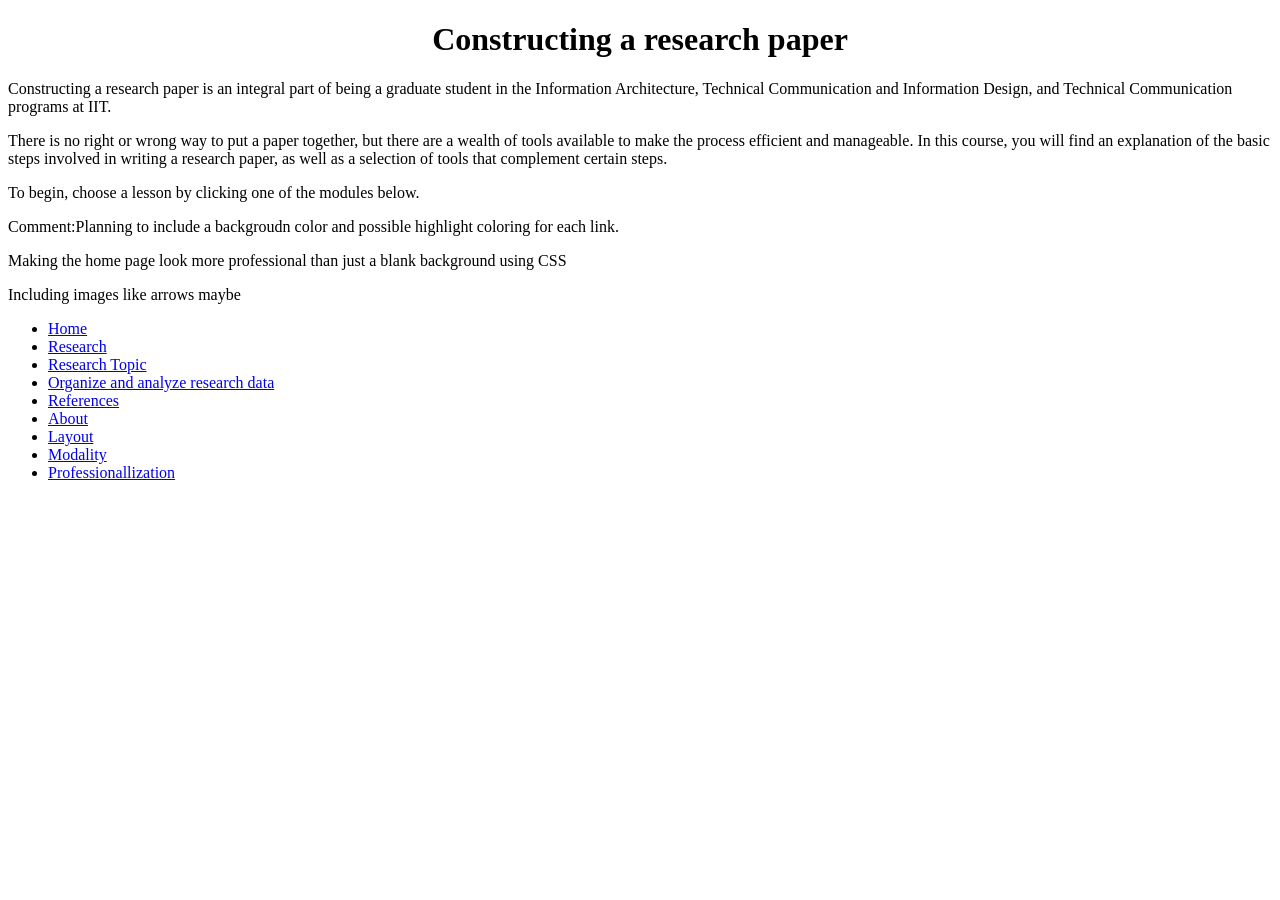
<file: index.html>
<!DOCTYPE html>


<html lang = "en">

<head>
    <title>Research Paper Toolbox</title>
</head>

<body>

<h1 style= "text-align:center;">Constructing a research paper</h1>
<p>Constructing a research paper is an integral part of being a graduate student in the Information Architecture, Technical Communication and Information Design, and Technical Communication programs at IIT.</p>
<p>There is no right or wrong way to put a paper together, but there are a wealth of tools available to make the process efficient and manageable. In this course, you will find an explanation of the basic steps involved in writing a research paper, as well as a selection of tools that complement certain steps.</p>
<p>To begin, choose a lesson by clicking one of the modules below.</p>
<p>Comment:Planning to include a backgroudn color and possible highlight coloring for each link.</p>
<p>Making the home page look more professional than just a blank background using CSS</p>
<p>Including images like arrows maybe</p>


<nav>
    <ul>
        <li><a href="index.html">Home</a></li>
        <li><a href="research.html">Research</a></li>
        <li><a href="topic.html">Research Topic</a></li>
        <li><a href="data.html">Organize and analyze research data</a></li>
        <li><a href = "references.html">References</a></li>
        <li><a href = "style.html">About</a></li>
        <li><a href= "layout.html">Layout</a></li>
        <li><a href = "modality.html">Modality</a></li>
        <li><a href = "professionalization.html">Professionallization</a></li>
    </ul>
</nav>

</body>
</html>
</file>
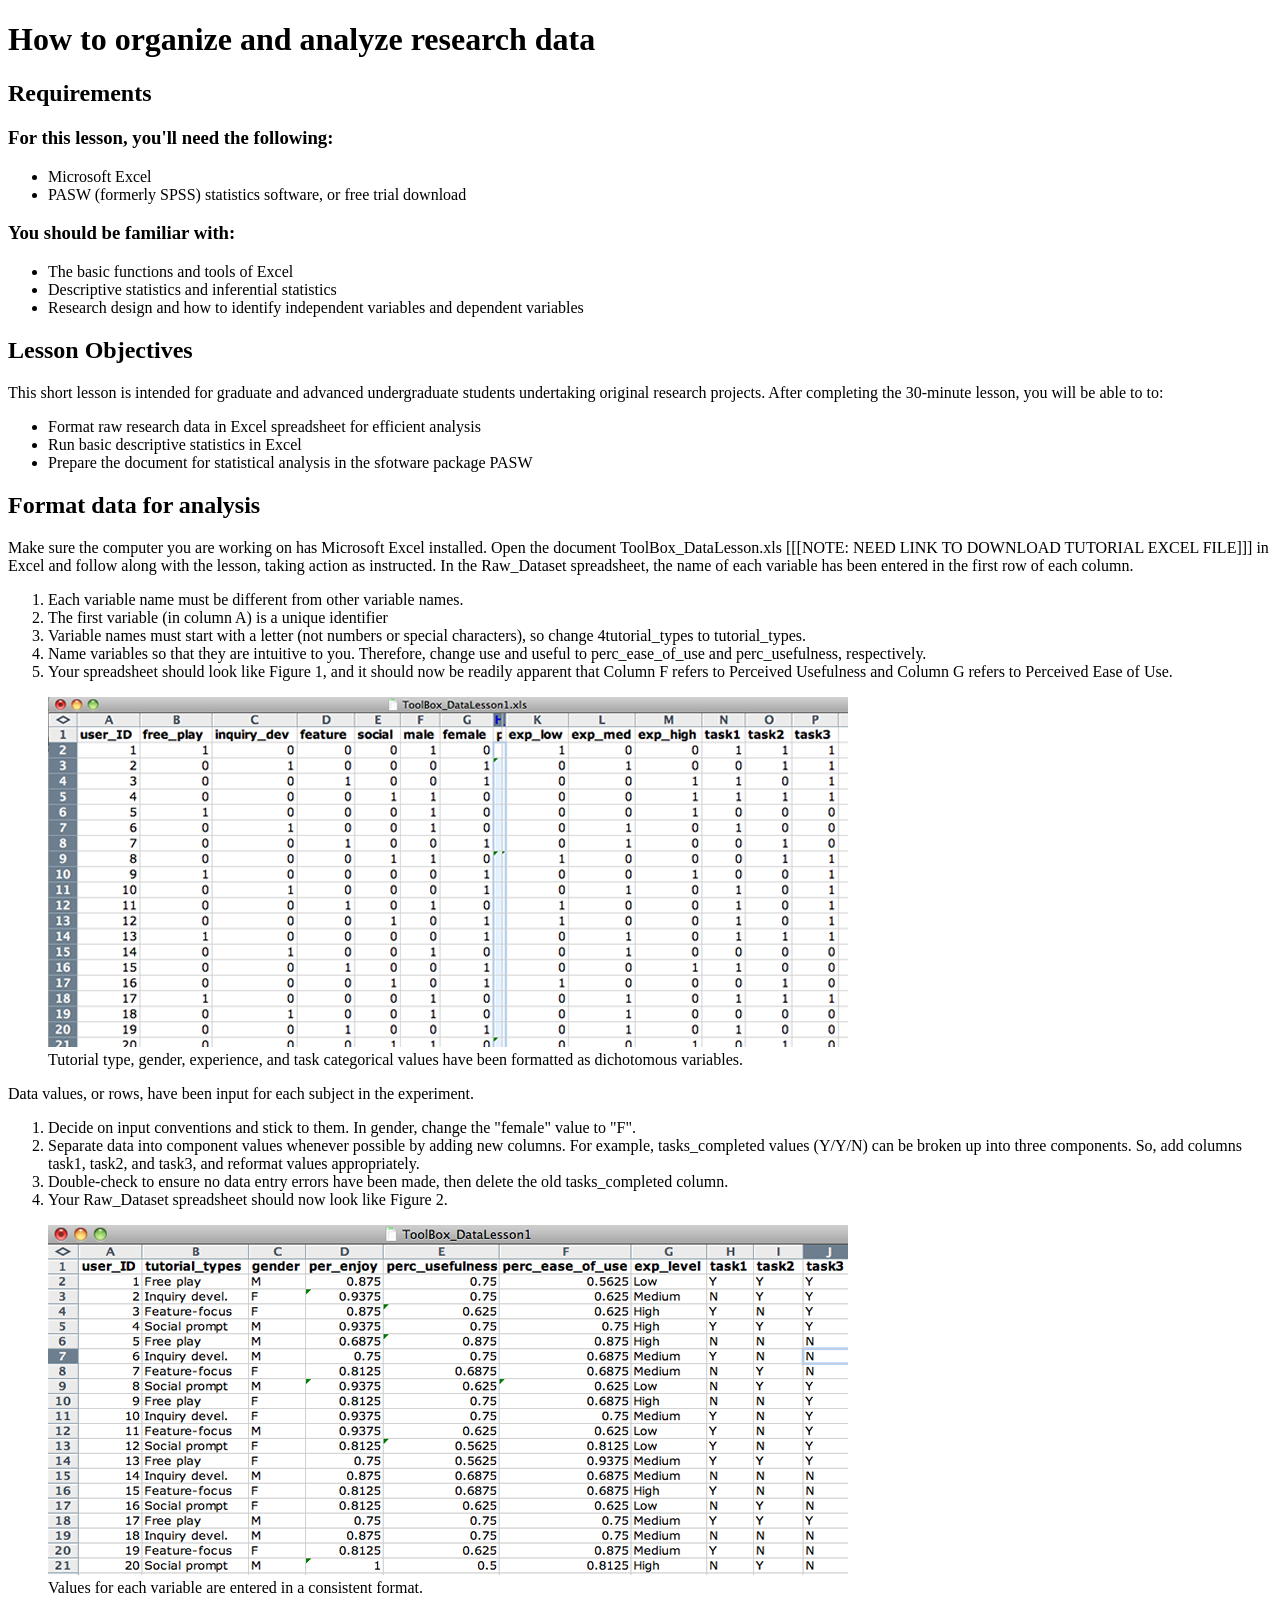
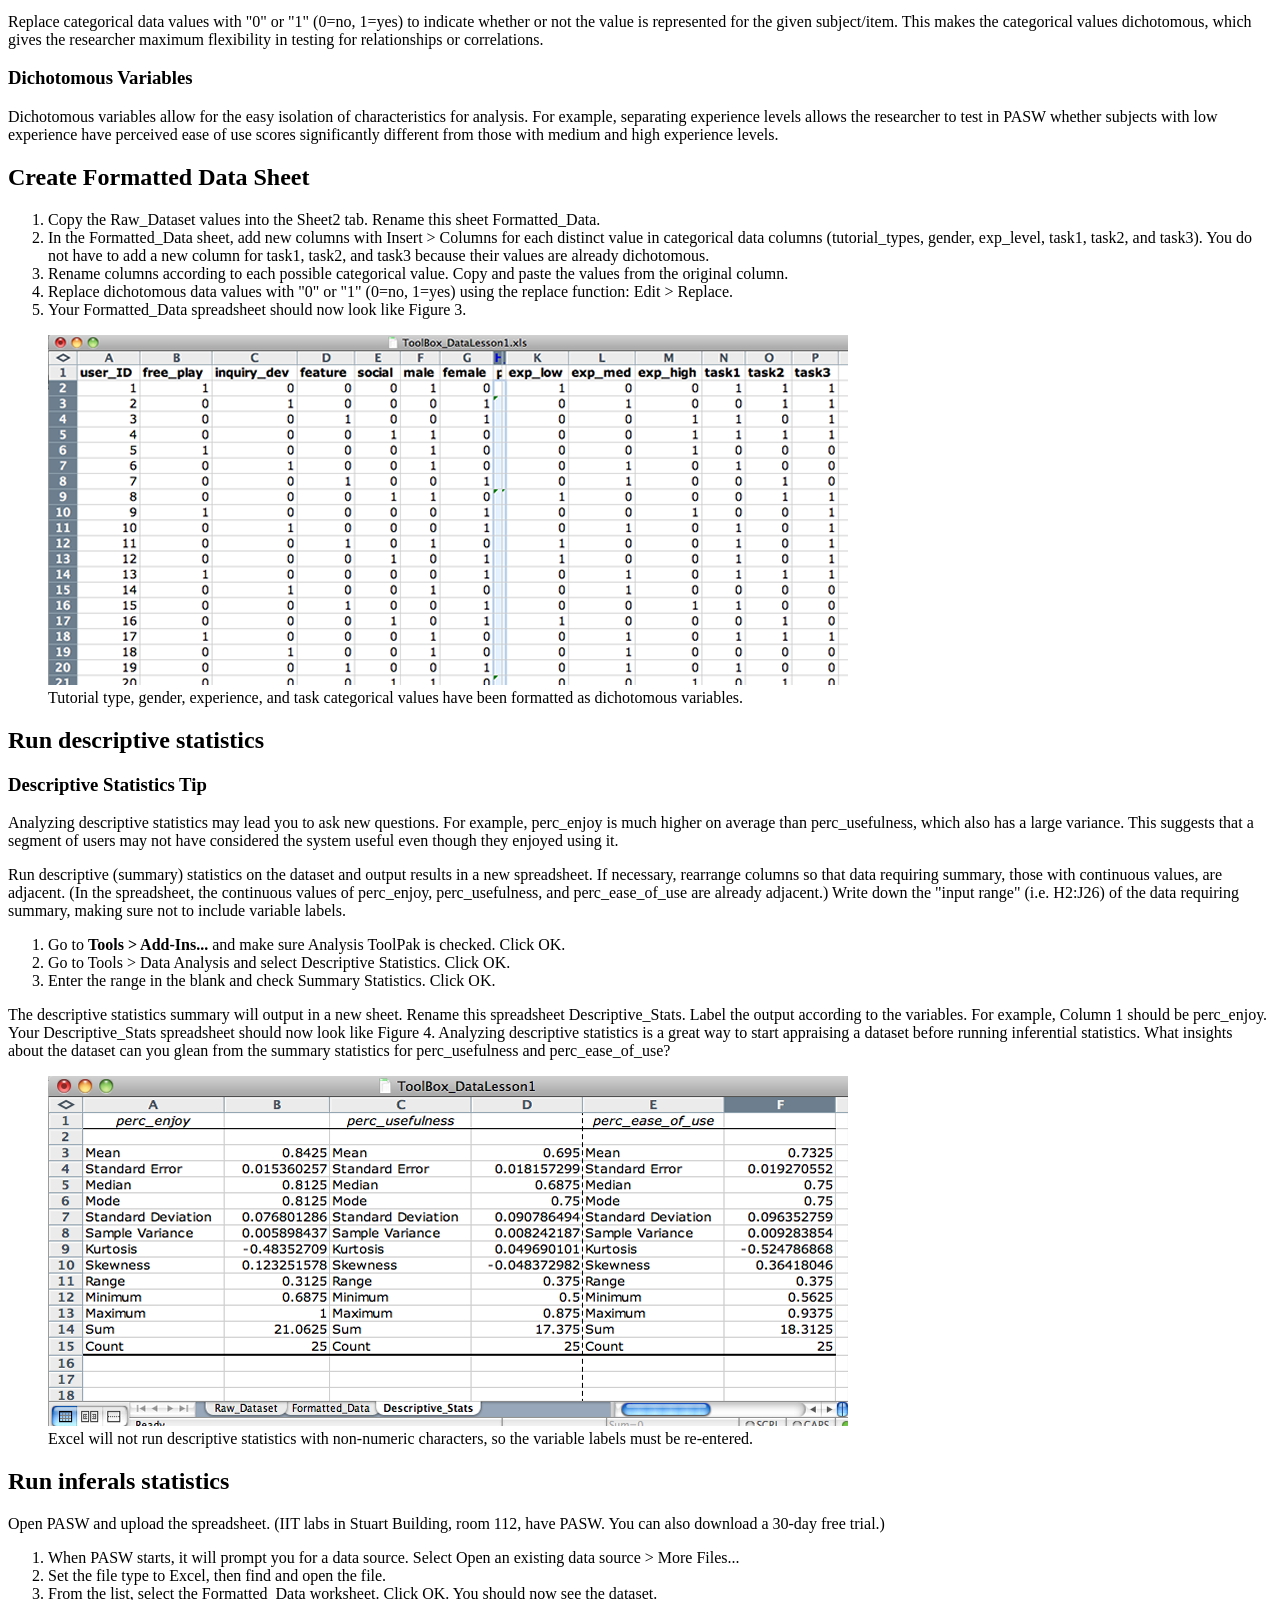
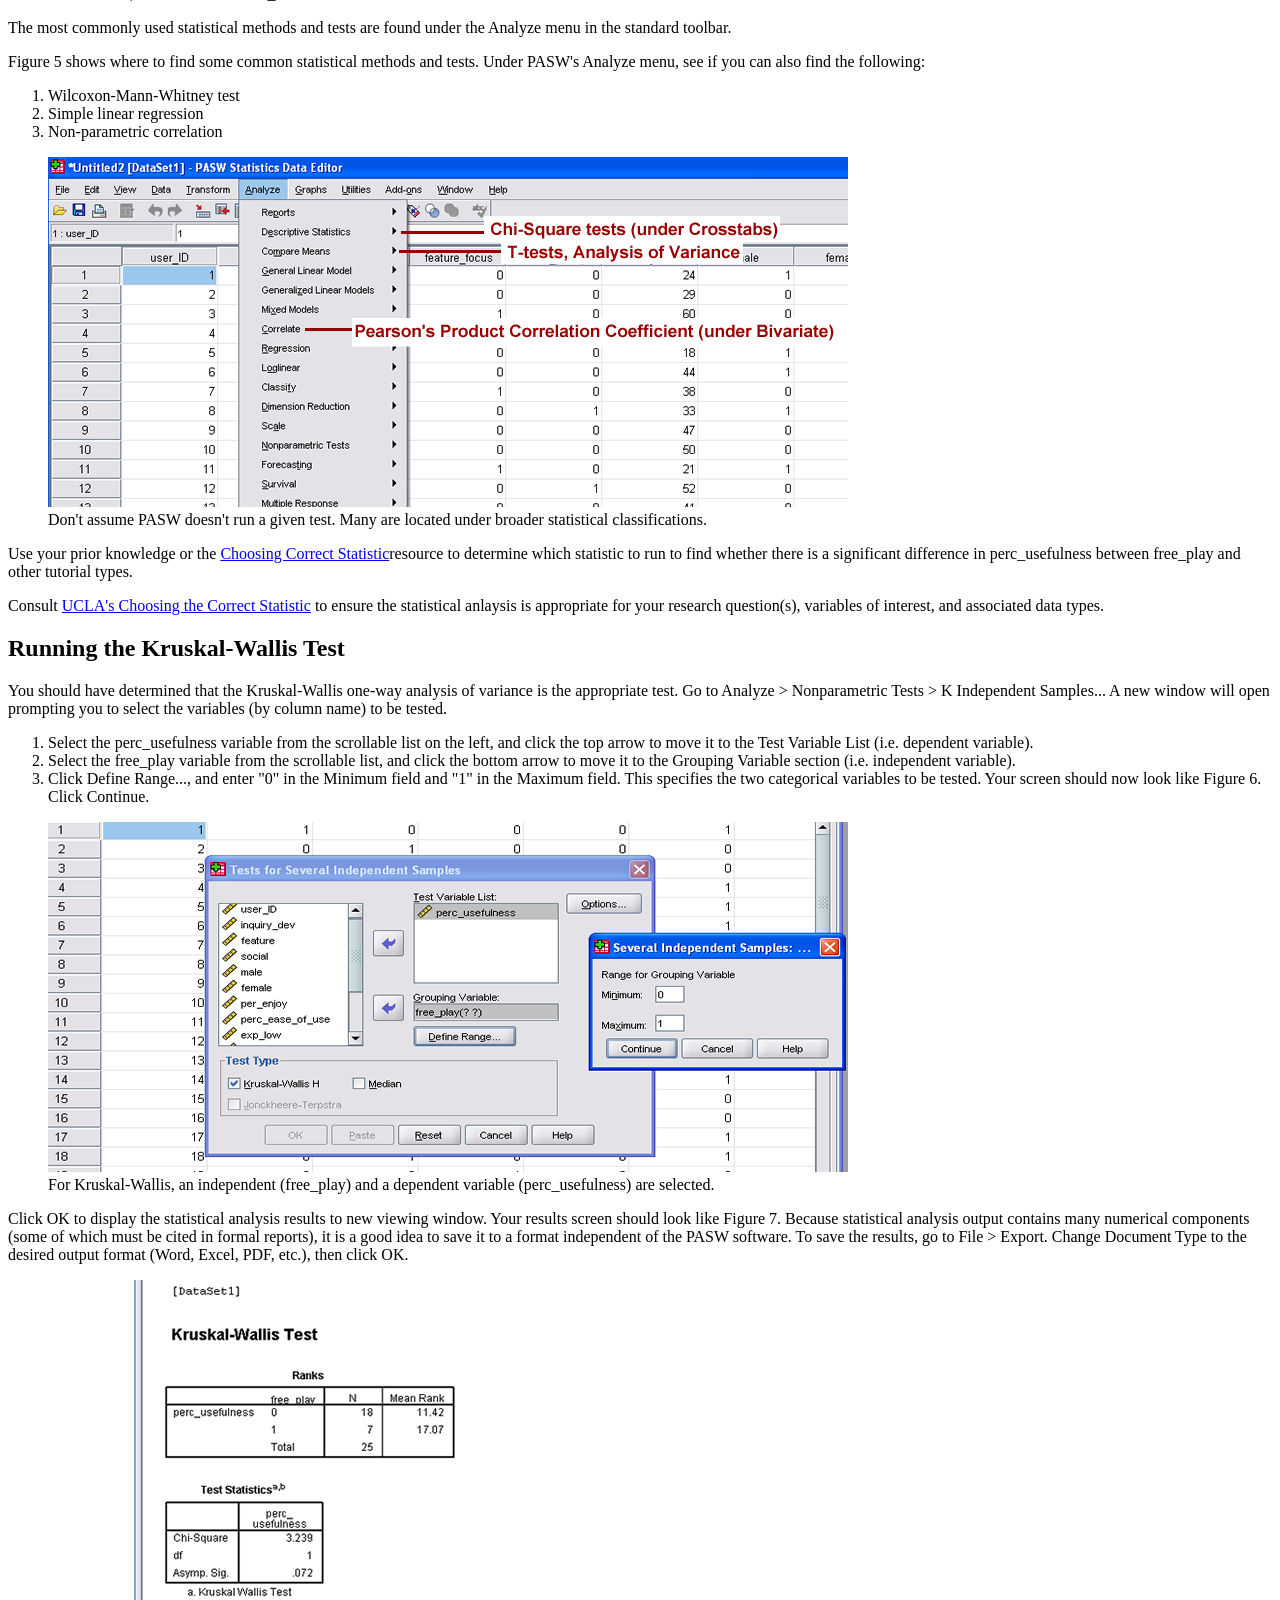
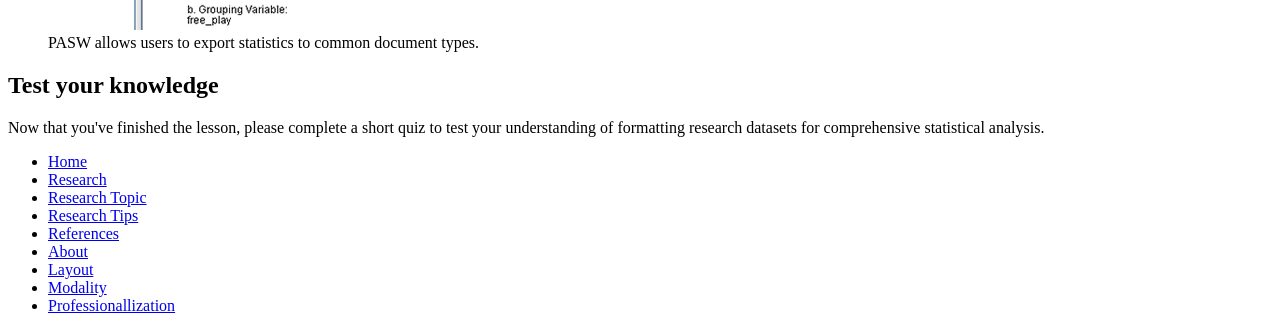
<file: data.html>
<!DOCTYPE html>


<html lang = "en">
<head>
    <title>How to organize and analyze research data</title>
</head>

<body>
    <h1>How to organize and analyze research data</h1>

    <section>
        <h2>Requirements</h2>
        
       <div class="sidebar">
        <h3>For this lesson, you'll need the following:</h3>

        <ul>
            <li>Microsoft Excel</li>
            <li>PASW (formerly SPSS) statistics software, or free trial download</li>
        </ul>

<h3>You should be familiar with:</h3>

        <ul>
            <li>The basic functions and tools of Excel</li>
            <li>Descriptive statistics and inferential statistics</li>
            <li>Research design and how to identify independent variables and dependent variables</li>
        </ul>
    
</div>
    </section>

    <section>
        <h2>Lesson Objectives</h2>
        
        <p>This short lesson is intended for graduate and advanced undergraduate students undertaking original research projects. After completing the 30-minute lesson, you will be able to to:</p>
    <ul>
        <li>Format raw research data in Excel spreadsheet for efficient analysis</li>
        <li>Run basic descriptive statistics in Excel</li>
        <li>Prepare the document for statistical analysis in the sfotware package PASW</li>
    </ul>
    
    </section>

    <section>
        <h2>Format data for analysis</h2>
        <p>Make sure the computer you are working on has Microsoft Excel installed. Open the document ToolBox_DataLesson.xls [[[NOTE: NEED LINK TO DOWNLOAD TUTORIAL EXCEL FILE]]] in Excel and follow along with the lesson, taking action as instructed.
In the Raw_Dataset spreadsheet, the name of each variable has been entered in the first row of each column.</p>
    <ol>
        <li>Each variable name must be different from other variable names.</li>
        <li>The first variable (in column A) is a unique identifier</li>
        <li>Variable names must start with a letter (not numbers or special characters), so change 4tutorial_types to tutorial_types.</li>
        <li>Name variables so that they are intuitive to you. Therefore, change use and useful to perc_ease_of_use and perc_usefulness, respectively.</li>
        <li>Your spreadsheet should look like Figure 1, and it should now be readily apparent that Column F refers to Perceived Usefulness and Column G refers to Perceived Ease of Use.</li>
    </ol>

    <figure>
        <img src="images/datalesson_fig3.png" alt="Data Image">

        <figcaption>
            Tutorial type, gender, experience, and task categorical values have been formatted as dichotomous variables.
        </figcaption>
    </figure>

    <p>Data values, or rows, have been input for each subject in the experiment.</p>

    <ol>
        <li>Decide on input conventions and stick to them. In gender, change the "female" value to "F".</li>
        <li>Separate data into component values whenever possible by adding new columns. For example, tasks_completed values (Y/Y/N) can be broken up into three components. So, add columns task1, task2, and task3, and reformat values appropriately.</li>
        <li>Double-check to ensure no data entry errors have been made, then delete the old tasks_completed column.</li>
        <li>Your Raw_Dataset spreadsheet should now look like Figure 2.</li>
    </ol>

    <figure>
        <img src="images/datalesson_fig2.png" alt="Data Image">

        <figcaption>
            Values for each variable are entered in a consistent format.
        </figcaption>
    </figure>

    <p>Replace categorical data values with "0" or "1" (0=no, 1=yes) to indicate whether or not the value is represented for the given subject/item. This makes the categorical values dichotomous, which gives the researcher maximum flexibility in testing for relationships or correlations.</p>
    </section>

    <section>
    <div class="sidebar">
    <h3>Dichotomous Variables</h3>

    <p>
    Dichotomous variables allow for the easy isolation of characteristics for analysis. For example, separating experience levels allows the researcher to test in PASW whether subjects with low experience have perceived ease of use scores significantly different from those with medium and high experience levels.
    </p>
</div>

    </section>

    <section>
        <h2>Create Formatted Data Sheet</h2>
        <ol>
            <li>Copy the Raw_Dataset values into the Sheet2 tab. Rename this sheet Formatted_Data.</li>
            <li>In the Formatted_Data sheet, add new columns with Insert > Columns for each distinct value in categorical data columns (tutorial_types, gender, exp_level, task1, task2, and task3). You do not have to add a new column for task1, task2, and task3 because their values are already dichotomous.</li>
            <li>Rename columns according to each possible categorical value. Copy and paste the values from the original column.</li>
            <li>Replace dichotomous data values with "0" or "1" (0=no, 1=yes) using the replace function: Edit > Replace.</li>
            <li>Your Formatted_Data spreadsheet should now look like Figure 3.</li>
        </ol>

    </section>

        <div>
    <figure>
        <img src="images/datalesson_fig3 (1).png" alt="Data Image">

        <figcaption>
            Tutorial type, gender, experience, and task categorical values have been formatted as dichotomous variables.
        </figcaption>
    </figure>
    </div>

    <section>
        <h2>Run descriptive statistics</h2>

         <div class="sidebar">
    <h3>Descriptive Statistics Tip</h3>
    <p>
Analyzing descriptive statistics may lead you to ask new questions. For example, perc_enjoy is much higher on average than perc_usefulness, which also has a large variance. This suggests that a segment of users may not have considered the system useful even though they enjoyed using it.
    </p>
</div>

    <p>Run descriptive (summary) statistics on the dataset and output results in a new spreadsheet. If necessary, rearrange columns so that data requiring summary, those with continuous values, are adjacent. (In the spreadsheet, the continuous values of perc_enjoy, perc_usefulness, and perc_ease_of_use are already adjacent.)
Write down the "input range" (i.e. H2:J26) of the data requiring summary, making sure not to include variable labels.</p>

        <ol>
            <li>Go to <strong>Tools &gt; Add-Ins...</strong> and make sure Analysis ToolPak is checked. Click OK.</li>
            <li>Go to Tools > Data Analysis and select Descriptive Statistics. Click OK.</li>
            <li>Enter the range in the blank and check Summary Statistics. Click OK.</li>
        </ol>

    <p>The descriptive statistics summary will output in a new sheet. Rename this spreadsheet Descriptive_Stats. Label the output according to the variables. For example, Column 1 should be perc_enjoy. Your Descriptive_Stats spreadsheet should now look like Figure 4.
Analyzing descriptive statistics is a great way to start appraising a dataset before running inferential statistics. What insights about the dataset can you glean from the summary statistics for perc_usefulness and perc_ease_of_use?</p>

    <figure>
        <img src="images/datalesson_fig4.png" alt="Data Image">

        <figcaption>
             Excel will not run descriptive statistics with non-numeric characters, so the variable labels must be re-entered.
        </figcaption>
    </figure>
    </section>

    <section>
        <h2>Run inferals statistics</h2>
        <p>Open PASW and upload the spreadsheet. (IIT labs in Stuart Building, room 112, have PASW. You can also download a 30-day free trial.)</p>
        
         <ol>
            <li>When PASW starts, it will prompt you for a data source. Select Open an existing data source > More Files...</li>
            <li>Set the file type to Excel, then find and open the file.</li>
            <li>From the list, select the Formatted_Data worksheet. Click OK. You should now see the dataset.</li>
        </ol>

        <p>The most commonly used statistical methods and tests are found under the Analyze menu in the standard toolbar.</p>
    
        <p>Figure 5 shows where to find some common statistical methods and tests. Under PASW's Analyze menu, see if you can also find the following:</p>
        
         <ol>
            <li>Wilcoxon-Mann-Whitney test</li>
            <li>Simple linear regression</li>
            <li>Non-parametric correlation</li>
        </ol>

        <figure>
        <img src="images/datalesson_fig5.png" alt="Data Image">

        <figcaption>
             Don't assume PASW doesn't run a given test. Many are located under broader statistical classifications.
        </figcaption>
        </figure>

        <p>
            Use your prior knowledge or the <a href="http://www.ats.ucla.edu" target="_blank"> Choosing Correct Statistic</a>resource to determine which statistic to run to find whether there is a significant difference in perc_usefulness between free_play and other tutorial types.</p>
        <div class="sidebar">
    <p> Consult <a href="http://www.ats.ucla.edu" target="_blank">UCLA's Choosing the Correct Statistic</a> to ensure the statistical anlaysis is appropriate for your research question(s), variables of interest, and associated data types.</p>
</div>

    </section>

    <section>
        <h2>Running the Kruskal-Wallis Test</h2>
        
        <p>You should have determined that the Kruskal-Wallis one-way analysis of variance is the appropriate test. Go to Analyze > Nonparametric Tests > K Independent Samples... A new window will open prompting you to select the variables (by column name) to be tested.</p>

        <ol>
            <li>Select the perc_usefulness variable from the scrollable list on the left, and click the top arrow to move it to the Test Variable List (i.e. dependent variable).</li>
            <li>Select the free_play variable from the scrollable list, and click the bottom arrow to move it to the Grouping Variable section (i.e. independent variable).</li>
            <li>Click Define Range..., and enter "0" in the Minimum field and "1" in the Maximum field. This specifies the two categorical variables to be tested. Your screen should now look like Figure 6. Click Continue.</li>
        </ol>

        <figure>
        <img src="images/datalesson_fig6.png" alt="Data Image">

        <figcaption>
             For Kruskal-Wallis, an independent (free_play) and a dependent variable (perc_usefulness) are selected.
        </figcaption>
        </figure>

        <p>Click OK to display the statistical analysis results to new viewing window. Your results screen should look like Figure 7. Because statistical analysis output contains many numerical components (some of which must be cited in formal reports), it is a good idea to save it to a format independent of the PASW software. To save the results, go to File > Export. Change Document Type to the desired output format (Word, Excel, PDF, etc.), then click OK.</p>

        <figure>
        <img src="images/datalesson_fig7.png" alt="Data Image">

        <figcaption>
             PASW allows users to export statistics to common document types.
        </figcaption>
        </figure>
    </section>

    <section>
        <h2>Test your knowledge</h2>
        <p>Now that you've finished the lesson, please complete a short quiz to test your understanding of formatting research datasets for comprehensive statistical analysis.</p>
    </section>

<nav>
    <ul>
        <li><a href="index.html">Home</a></li>
        <li><a href="research.html">Research</a></li>
        <li><a href="topic.html">Research Topic</a></li>
        <li><a href="data.html">Research Tips</a></li>
        <li><a href = "references.html">References</a></li>
        <li><a href = "style.html">About</a></li>
        <li><a href= "layout.html">Layout</a></li>
        <li><a href = "modality.html">Modality</a></li>
        <li><a href = "professionalization.html">Professionallization</a></li>
    </ul>
</nav>
  
</body>
</html>
</file>
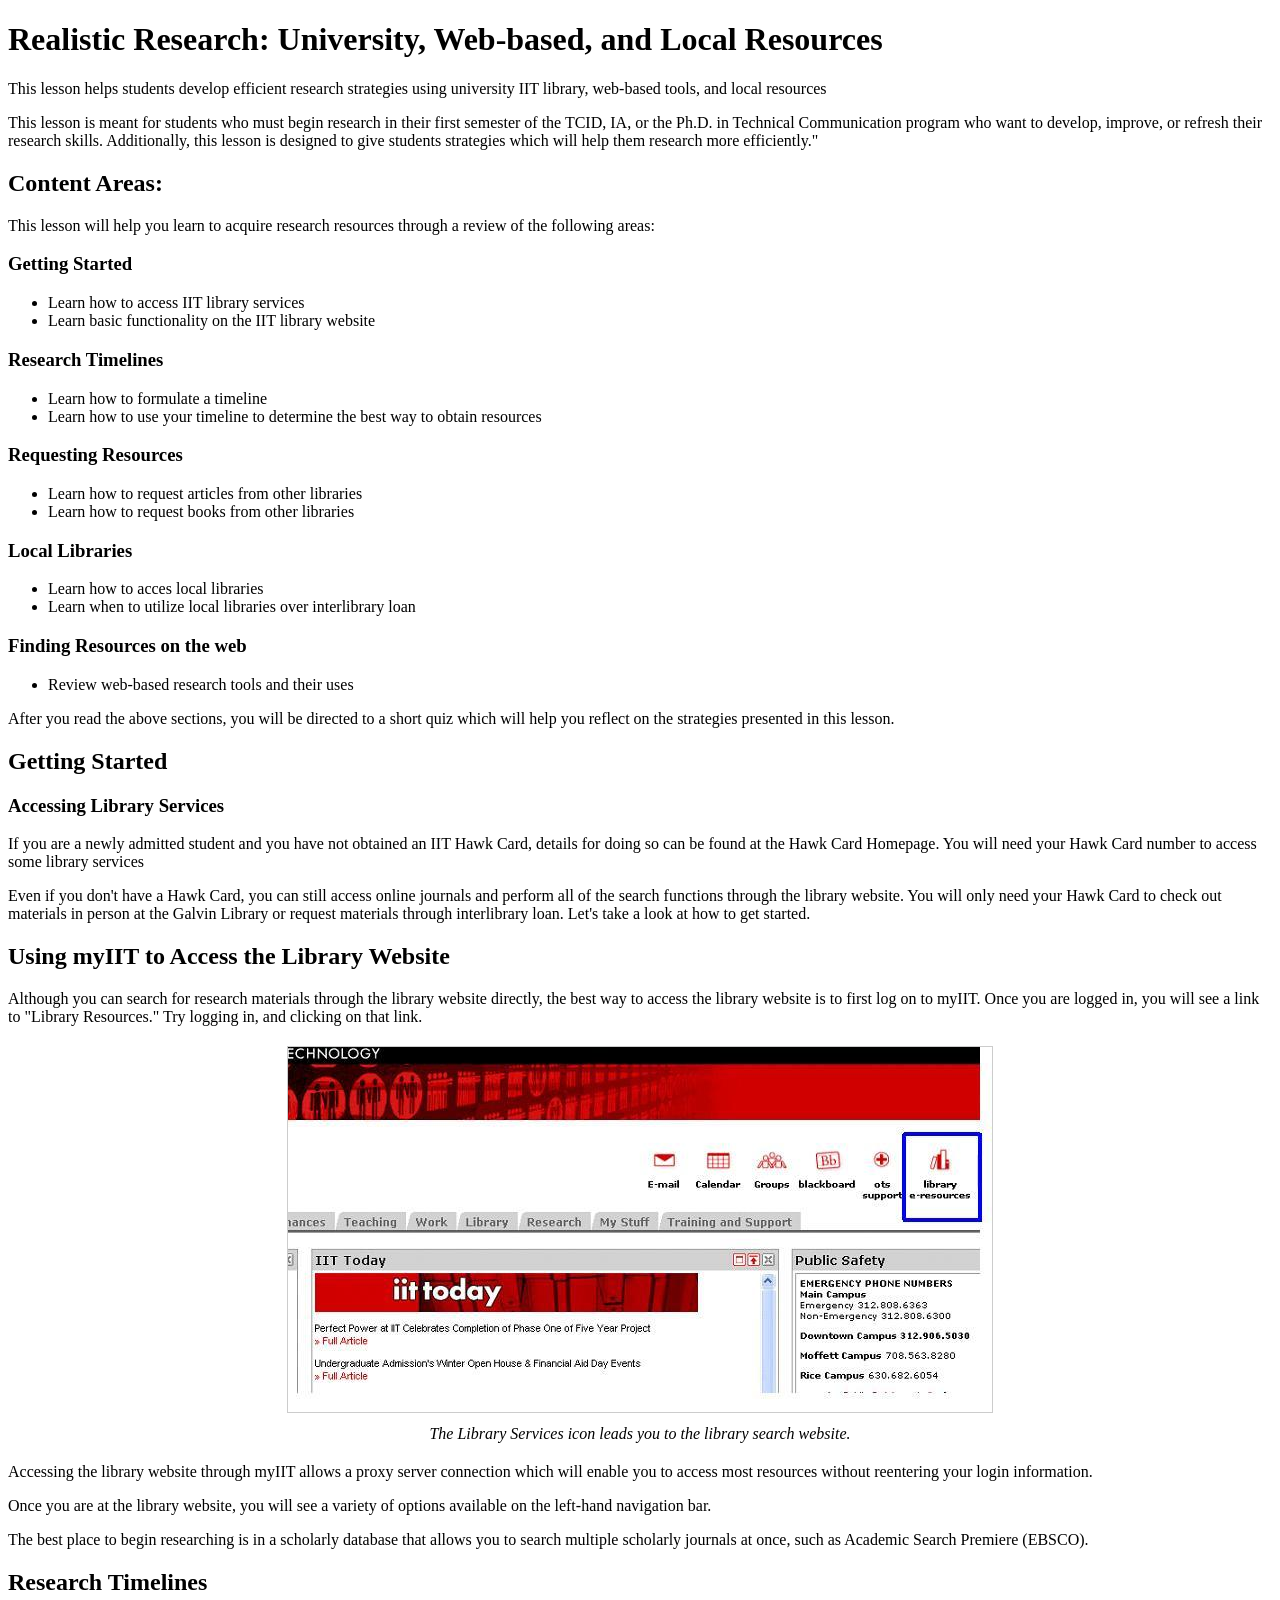
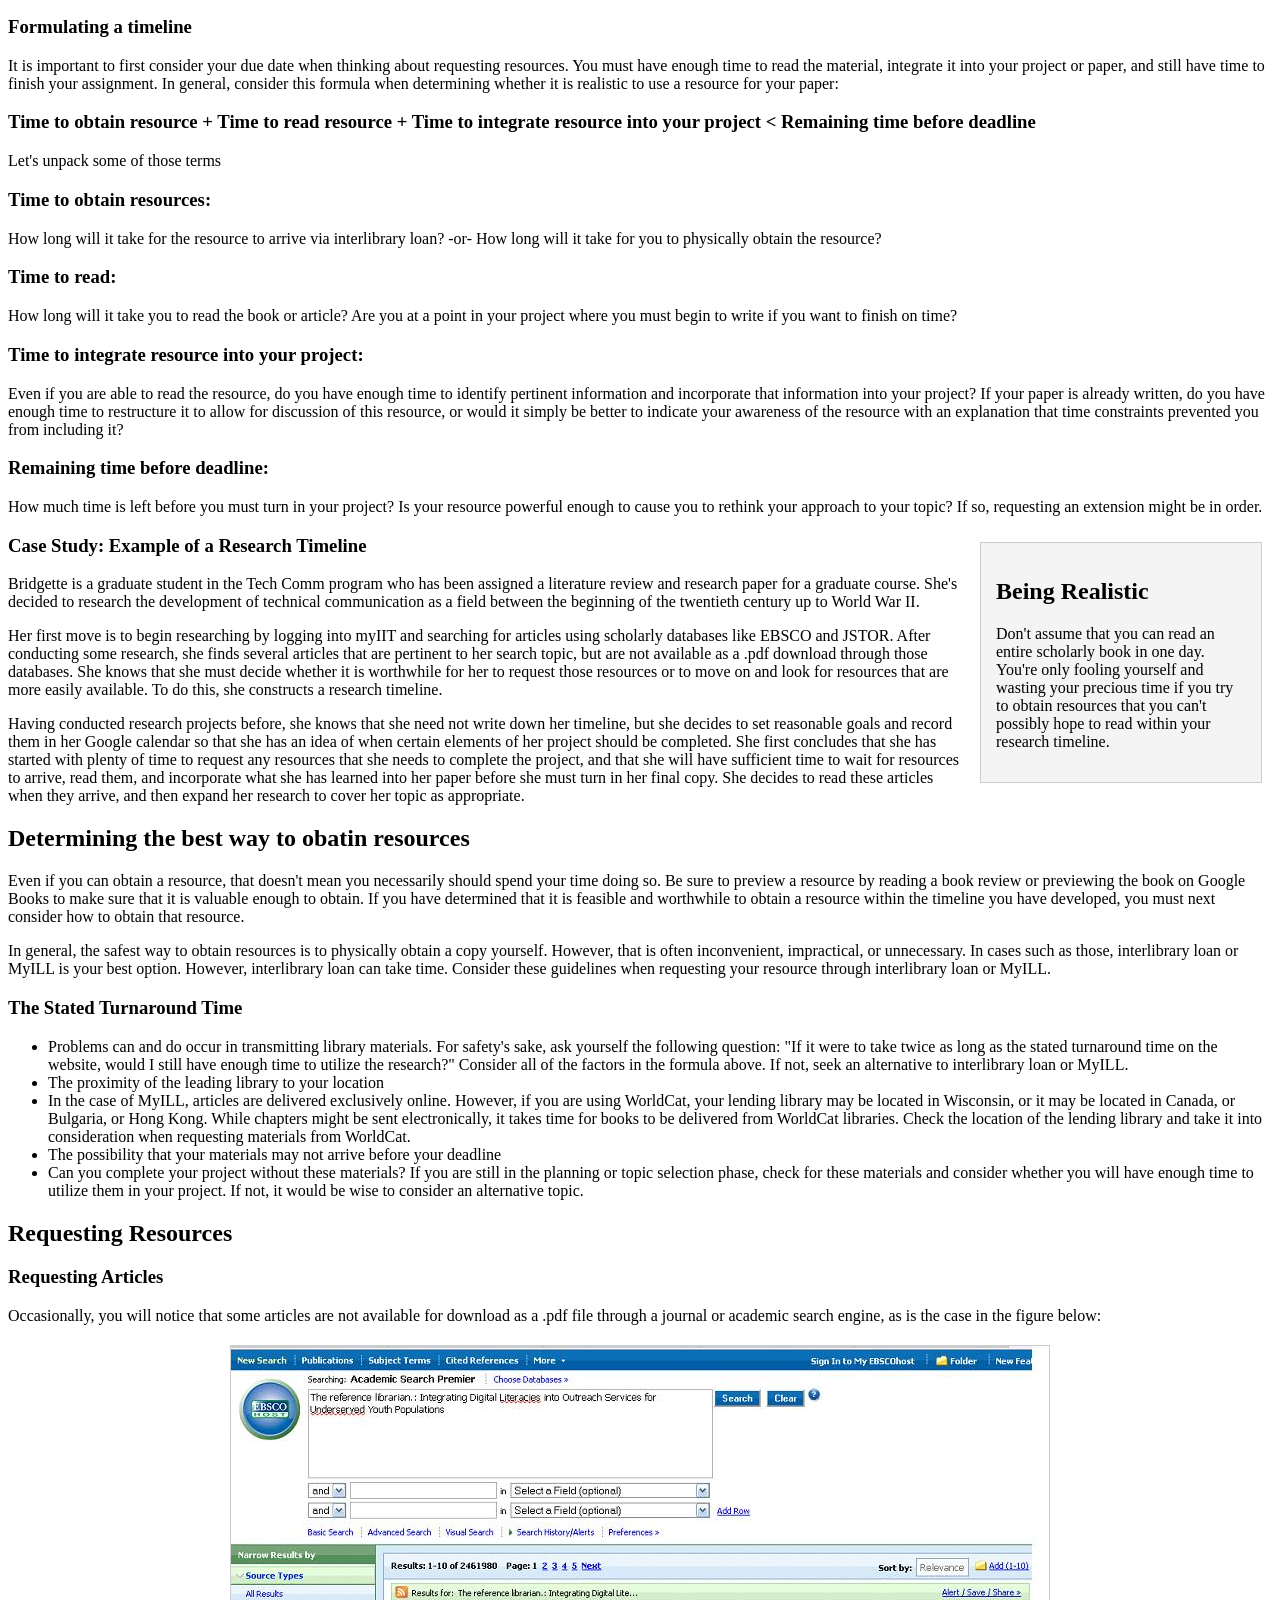
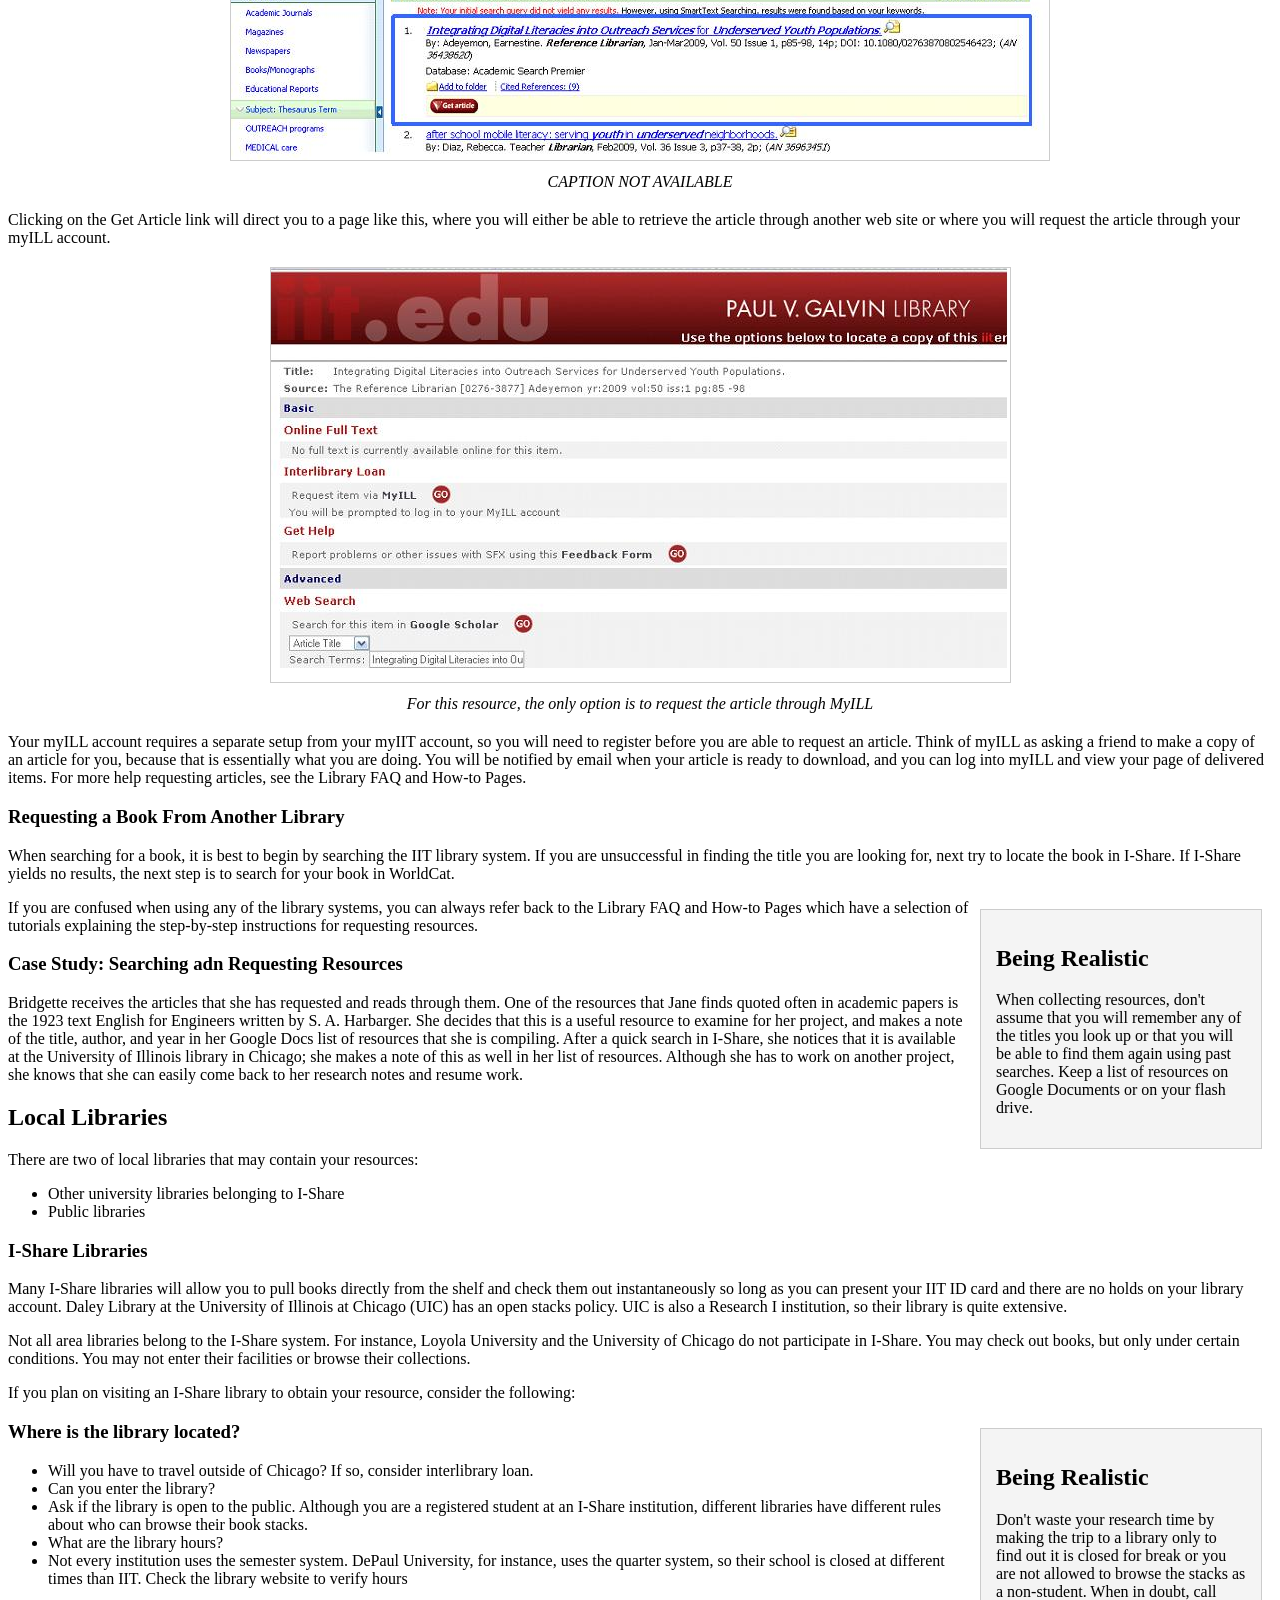
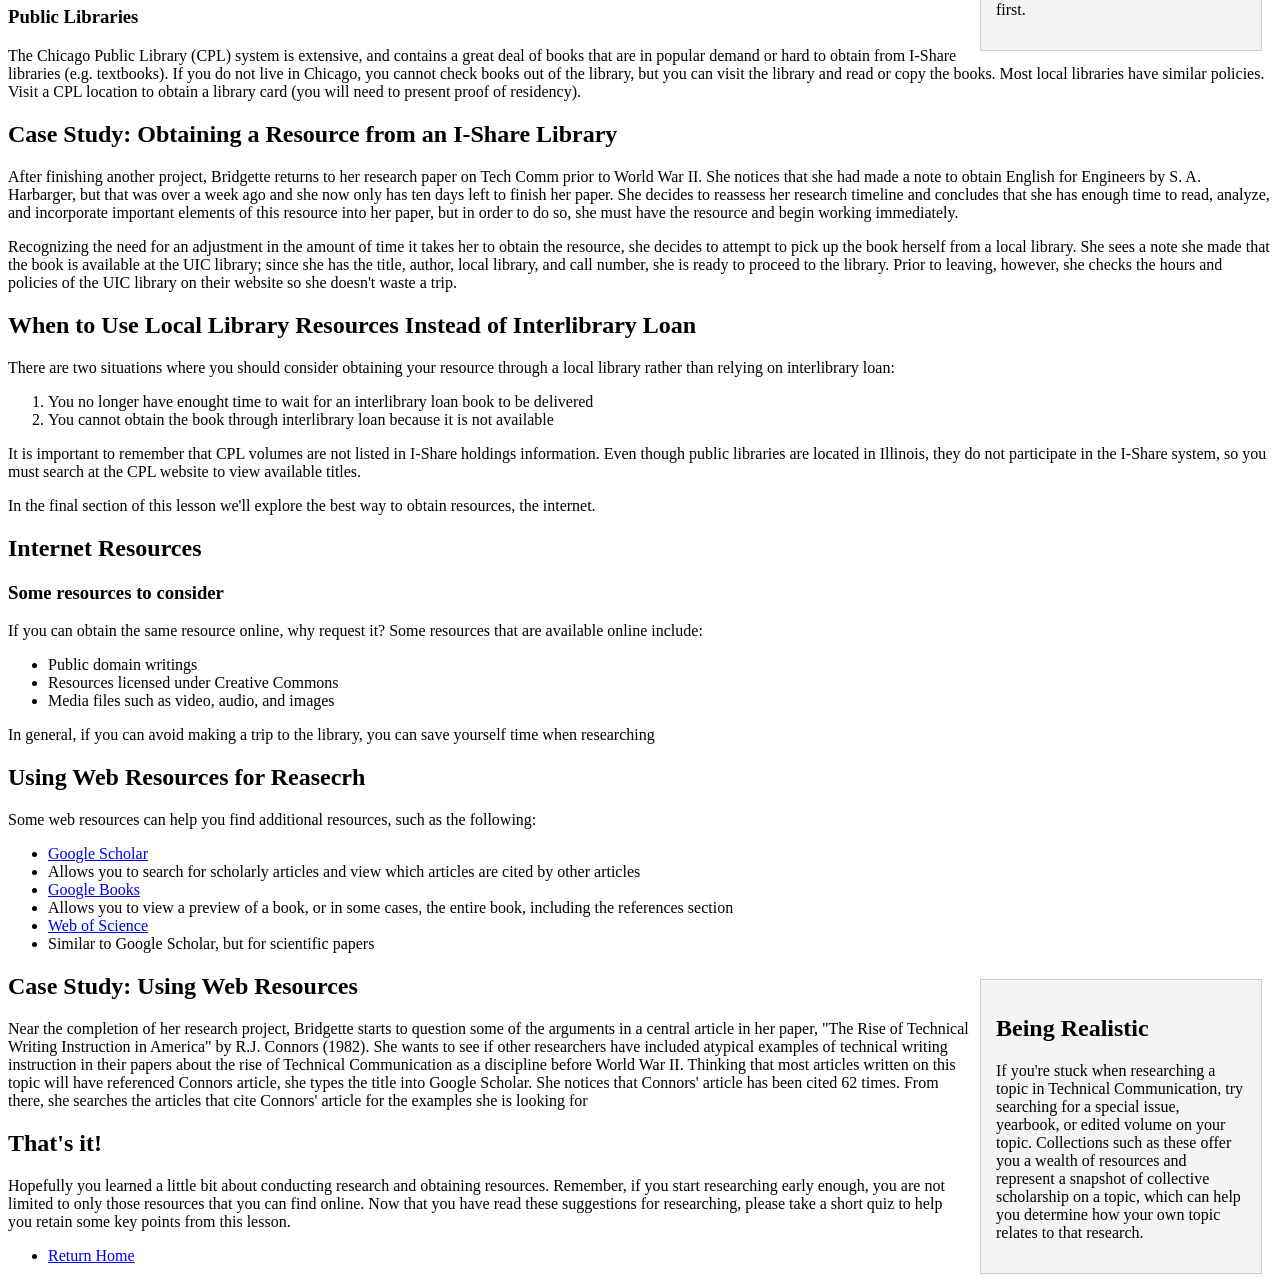
<file: research.html>
<!DOCTYPE html>
<html lang = "en">
<head>
    <title>Realistic Research: University, Web-based, and Local Resources</title>
    <link rel="stylesheet" href="screen.css">
</head>

    
<body>
<h1>Realistic Research: University, Web-based, and Local Resources</h1>
<p>This lesson helps students develop efficient research strategies using university IIT library, web-based tools, and local resources</p>
<p>This lesson is meant for students who must begin research in their first semester of the TCID, IA, or the Ph.D. in Technical Communication program who want to develop, improve, or refresh their research skills. Additionally, this lesson is designed to give students strategies which will help them research more efficiently."</p>

<main>
    <section>
        <h2>Content Areas:</h2>

        <p>This lesson will help you learn to acquire research resources through a review of the following areas:</p>

        <h3>Getting Started</h3>

        <ul>
            <li>Learn how to access IIT library services</li>
            <li>Learn basic functionality on the IIT library website</li>
            
        </ul>

        <h3>Research Timelines</h3>

        <ul>
            <li>Learn how to formulate a timeline</li>
            <li>Learn how to use your timeline to determine the best way to obtain resources</li>
        </ul>


        <h3>Requesting Resources</h3>

        <ul>
            <li>Learn how to request articles from other libraries</li>
            <li>Learn how to request books from other libraries</li>
            
        </ul>

        <h3>Local Libraries</h3>

        <ul>
            <li>Learn how to acces local libraries</li>
            <li>Learn when to utilize local libraries over interlibrary loan</li>
            
        </ul>

        <h3>Finding Resources on the web</h3>

        <ul>
            <li>Review web-based research tools and their uses</li>
        </ul>

        <p>After you read the above sections, you will be directed to a short quiz which will help you reflect on the strategies presented in this lesson.</p>

    </section>

    <section>
        <h2>Getting Started</h2>

        <h3>Accessing Library Services</h3>
        <p>If you are a newly admitted student and you have not obtained an IIT Hawk Card, details for doing so can be found at the Hawk Card Homepage. You will need your Hawk Card number to access some library services</p>

        <p>Even if you don't have a Hawk Card, you can still access online journals and perform all of the search functions through the library website. You will only need your Hawk Card to check out materials in person at the Galvin Library or request materials through interlibrary loan. Let's take a look at how to get started.</p>
    </section>

    <section>
        <h2>Using myIIT to Access the Library Website</h2>

        <p>Although you can search for research materials through the library website directly, the best way to access the library website is to first log on to myIIT. Once you are logged in, you will see a link to "Library Resources." Try logging in, and clicking on that link.</p>
    
    <figure>
        <img src="images/research2.jpg" alt="Research Image">

        <figcaption>
            The Library Services icon leads you to the library search website.
        </figcaption>
    </figure>

        <p>Accessing the library website through myIIT allows a proxy server connection which will enable you to access most resources without reentering your login information.</p>

        <p>Once you are at the library website, you will see a variety of  options available on the left-hand navigation bar.</p>

        <p>The best place to begin researching is in a scholarly database that allows you to search multiple scholarly journals at once, such as Academic Search Premiere (EBSCO).</p>



    </section>

    <section>
        <h2>Research Timelines</h2>

        <h3>Formulating a timeline</h3>

        <p>It is important to first consider your due date when thinking about requesting resources. You must have enough time to read the material, integrate it into your project or paper, and still have time to finish your assignment. In general, consider this formula when determining whether it is realistic to use a resource for your paper:</p>

        <h3>Time to obtain resource + Time to read resource + Time to integrate resource into your project &lt; Remaining time before deadline</h3>

        <p>Let's unpack some of those terms</p>

        
        <h3>Time to obtain resources:</h3>

        <p>How long will it take for the resource to arrive via interlibrary loan? -or- How long will it take for you to physically obtain the resource?</p>
            
        
        <h3>Time to read:</h3>
        
        <p>How long will it take you to read the book or article? Are you at a point in your project where you must begin to write if you want to finish on time?</p>
            

        
        <h3>Time to integrate resource into your project:</h3>
        
        <p>Even if you are able to read the resource, do you have enough time to identify pertinent information and incorporate that information into your project? If your paper is already written, do you have enough time to restructure it to allow for discussion of this resource, or would it simply be better to indicate your awareness of the resource with an explanation that time constraints prevented you from including it?</p>
        

        
        <h3>Remaining time before deadline:</h3>
        
        <p>How much time is left before you must turn in your project? Is your resource powerful enough to cause you to rethink your approach to your topic? If so, requesting an extension might be in order.</p>
        

    </section>

    <section>

    <div class="sidebar">
        <h2>Being Realistic</h2>
        <p>
            Don't assume that you can read an entire scholarly book
            in one day. You're only fooling yourself and wasting your
            precious time if you try to obtain resources that you can't
            possibly hope to read within your research timeline.</p>
    </div>
    </section>

    <section>
    <h3>Case Study: Example of a Research Timeline</h3>
    <p>Bridgette is a graduate student in the Tech Comm program who has been assigned a literature review and research paper for a graduate course. She's decided to research the development of technical communication as a field between the beginning of the twentieth century up to World War II.</p>
    <p>Her first move is to begin researching by logging into myIIT and searching for articles using scholarly databases like EBSCO and JSTOR. After conducting some research, she finds several articles that are pertinent to her search topic, but are not available as a .pdf download through those databases. She knows that she must decide whether it is worthwhile for her to request those resources or to move on and look for resources that are more easily available. To do this, she constructs a research timeline.</p>
    <p>Having conducted research projects before, she knows that she need not write down her timeline, but she decides to set reasonable goals and record them in her Google calendar so that she has an idea of when certain elements of her project should be completed. She first concludes that she has started with plenty of time to request any resources that she needs to complete the project, and that she will have sufficient time to wait for resources to arrive, read them, and incorporate what she has learned into her paper before she must turn in her final copy. She decides to read these articles when they arrive, and then expand her research to cover her topic as appropriate.</p>
    </section>

    <section>
        <h2>Determining the best way to obatin resources</h2>
        <p>Even if you can obtain a resource, that doesn't mean you necessarily should spend your time doing so. Be sure to preview a resource by reading a book review or previewing the book on Google Books to make sure that it is valuable enough to obtain. If you have determined that it is feasible and worthwhile to obtain a resource within the timeline you have developed, you must next consider how to obtain that resource.</p>
        <p>In general, the safest way to obtain resources is to physically obtain a copy yourself. However, that is often inconvenient, impractical, or unnecessary. In cases such as those, interlibrary loan or MyILL is your best option. However, interlibrary loan can take time. Consider these guidelines when requesting your resource through interlibrary loan or MyILL.</p>
        
        <h3>The Stated Turnaround Time</h3>
        
        <ul>
            <li>Problems can and do occur in transmitting library materials. For safety's sake, ask yourself the following question: "If it were to take twice as long as the stated turnaround time on the website, would I still have enough time to utilize the research?" Consider all of the factors in the formula above. If not, seek an alternative to interlibrary loan or MyILL.</li>
            <li>The proximity of the leading library to your location</li>
            <li>In the case of MyILL, articles are delivered exclusively online. However, if you are using WorldCat, your lending library may be located in Wisconsin, or it may be located in Canada, or Bulgaria, or Hong Kong. While chapters might be sent electronically, it takes time for books to be delivered from WorldCat libraries. Check the location of the lending library and take it into consideration when requesting materials from WorldCat.</li>
            <li>The possibility that your materials may not arrive before your deadline</li>
            <li>Can you complete your project without these materials? If you are still in the planning or topic selection phase, check for these materials and consider whether you will have enough time to utilize them in your project. If not, it would be wise to consider an alternative topic.</li>
        </ul>
    </section>

    <section>
        <h2>Requesting Resources</h2>
        <h3>Requesting Articles</h3>

        <p>Occasionally, you will notice that some articles are not available for download as a .pdf file through a journal or academic search engine, as is the case in the figure below:</p>
        
        <figure>
        <img src="images/research4_image1.jpg" alt="Academic Journals">

        <figcaption>
            CAPTION NOT AVAILABLE
        </figcaption>
    </figure>

        <p>Clicking on the Get Article link will direct you to a page like this, where you will either be able to retrieve the article through another web site or where you will request the article through your myILL account.</p>

        <figure>
        <img src="images/research4_image2.jpg" alt="Academic Journals">

        <figcaption>
             For this resource, the only option is to request the article through MyILL
        </figcaption>
    </figure>

        <p>Your myILL account requires a separate setup from your myIIT account, so you will need to register before you are able to request an article. Think of myILL as asking a friend to make a copy of an article for you, because that is essentially what you are doing. You will be notified by email when your article is ready to download, and you can log into myILL and view your page of delivered items. For more help requesting articles, see the Library FAQ and How-to Pages.</p>

    </section>

    <section>
        <h3>Requesting a Book From Another Library</h3>

        <p>When searching for a book, it is best to begin by searching the IIT library system. If you are unsuccessful in finding the title you are looking for, next try to locate the book in I-Share. If I-Share yields no results, the next step is to search for your book in WorldCat.</p>
    </section>

    <section>

    <div class="sidebar">
    <h2>Being Realistic</h2>
    <p>When collecting resources, don't assume that you will remember any of the titles you look up or that you will be able to find them again using past searches. Keep a list of resources on Google Documents or on your flash drive.</p>
</div>

    <p>If you are confused when using any of the library systems, you can always refer back to the Library FAQ and How-to Pages which have a selection of tutorials explaining the step-by-step instructions for requesting resources.</p>
    </section>

    <section>
        <h3>Case Study: Searching adn Requesting Resources</h3>
        <p>Bridgette receives the articles that she has requested and reads through them. One of the resources that Jane finds quoted often in academic papers is the 1923 text English for Engineers written by S. A. Harbarger. She decides that this is a useful resource to examine for her project, and makes a note of the title, author, and year in her Google Docs list of resources that she is compiling. After a quick search in I-Share, she notices that it is available at the University of Illinois library in Chicago; she makes a note of this as well in her list of resources. Although she has to work on another project, she knows that she can easily come back to her research notes and resume work.</p>

    </section>

    <section>
        <h2>Local Libraries</h2>
        <p>There are two of local libraries that may contain your resources:</p>

        <ul>
            <li>Other university libraries belonging to I-Share</li>
            <li>Public libraries</li>
        </ul>

        <h3>I-Share Libraries</h3>
        <p>Many I-Share libraries will allow you to pull books directly from the shelf and check them out instantaneously so long as you can present your IIT ID card and there are no holds on your library account. Daley Library at the University of Illinois at Chicago (UIC) has an open stacks policy. UIC is also a Research I institution, so their library is quite extensive.</p>
    
        <p>Not all area libraries belong to the I-Share system. For instance, Loyola University and the University of Chicago do not participate in I-Share. You may check out books, but only under certain conditions. You may not enter their facilities or browse their collections.</p>

        <p>If you plan on visiting an I-Share library to obtain your resource, consider the following:</p>
    </section>

    <section>
    <div class="sidebar">
    <h2>Being Realistic</h2>

    <p>Don't waste your research time by making the trip to a library only to find out it is closed for break or you are not allowed to browse the stacks as a non-student. When in doubt, call first.</p>
    </div>
    </section>

    <section>
        <h3>Where is the library located?</h3>
        <ul>

            <li>Will you have to travel outside of Chicago? If so, consider interlibrary loan.</li>
            <li>Can you enter the library?</li>
            <li>Ask if the library is open to the public. Although you are a registered student at an I-Share institution, different libraries have different rules about who can browse their book stacks.</li>
            <li>What are the library hours?</li>
            <li>Not every institution uses the semester system. DePaul University, for instance, uses the quarter system, so their school is closed at different times than IIT. Check the library website to verify hours</li>
        </ul>

    </section>

    <section>
        <h3>Public Libraries</h3>
        <p>The Chicago Public Library (CPL) system is extensive, and contains a great deal of books that are in popular demand or hard to obtain from I-Share libraries (e.g. textbooks). If you do not live in Chicago, you cannot check books out of the library, but you can visit the library and read or copy the books. Most local libraries have similar policies. Visit a CPL location to obtain a library card (you will need to present proof of residency).</p>
    </section>

    <section>
        <h2>Case Study: Obtaining a Resource from an I-Share Library</h2>
        <p>After finishing another project, Bridgette returns to her research paper on Tech Comm prior to World War II. She notices that she had made a note to obtain English for Engineers by S. A. Harbarger, but that was over a week ago and she now only has ten days left to finish her paper. She decides to reassess her research timeline and concludes that she has enough time to read, analyze, and incorporate important elements of this resource into her paper, but in order to do so, she must have the resource and begin working immediately.</p>

        <p>Recognizing the need for an adjustment in the amount of time it takes her to obtain the resource, she decides to attempt to pick up the book herself from a local library. She sees a note she made that the book is available at the UIC library; since she has the title, author, local library, and call number, she is ready to proceed to the library. Prior to leaving, however, she checks the hours and policies of the UIC library on their website so she doesn't waste a trip.</p>

    </section>

    <section>
        <h2>When to Use Local Library Resources Instead of Interlibrary Loan</h2>
        <p>There are two situations where you should consider obtaining your resource through a local library rather than relying on interlibrary loan:</p>

        <ol>
            <li>You no longer have enought time to wait for an interlibrary loan book to be delivered</li>
            <li>You cannot obtain the book through interlibrary loan because it is not available</li>
        </ol>
        
        <p>It is important to remember that CPL volumes are not listed in I-Share holdings information. Even though public libraries are located in Illinois, they do not participate in the I-Share system, so you must search at the CPL website to view available titles.</p>

        <p>In the final section of this lesson we'll explore the best way to obtain resources, the internet.</p>
    </section>

    <section>
        <h2>Internet Resources</h2>
        <h3>Some resources to consider</h3>
        <p>If you can obtain the same resource online, why request it? Some resources that are available online include:</p>

        <ul>
            <li>Public domain writings</li>
            <li>Resources licensed under Creative Commons</li>
            <li>Media files such as video, audio, and images</li>
        </ul>

        <p>In general, if you can avoid making a trip to the library, you can save yourself time when researching</p>
    </section>

    <section>
        <h2>Using Web Resources for Reasecrh</h2>
        <p>Some web resources can help you find additional resources, such as the following:</p>

        <ul>
            <li><a href="https://scholar.google.com" target="_blank">Google Scholar</a></li>
            <li>Allows you to search for scholarly articles and view which articles are cited by other articles</li>
            <li><a href="https://books.google.com" target="_blank">Google Books</a></li>
            <li>Allows you to view a preview of a book, or in some cases, the entire book, including the references section</li>
            <li><a href="https://clarivate.com" target="_blank">Web of Science</a></li>
            <li>Similar to Google Scholar, but for scientific papers</li>
            
        </ul>
    </section>

    <section>
    <div class="sidebar">
    <h2>Being Realistic</h2>

    <p>If you're stuck when researching a topic in Technical Communication, try searching for a special issue, yearbook, or edited volume on your topic. Collections such as these offer you a wealth of resources and represent a snapshot of collective scholarship on a topic, which can help you determine how your own topic relates to that research.</p>
    </div>
    </section>

    <section>
        <h2>Case Study: Using Web Resources</h2>
        <p>Near the completion of her research project, Bridgette starts to question some of the arguments in a central article in her paper, "The Rise of Technical Writing Instruction in America" by R.J. Connors (1982). She wants to see if other researchers have included atypical examples of technical writing instruction in their papers about the rise of Technical Communication as a discipline before World War II. Thinking that most articles written on this topic will have referenced Connors article, she types the title into Google Scholar. She notices that Connors' article has been cited 62 times. From there, she searches the articles that cite Connors' article for the examples she is looking for</p>
    
    </section>

    <section>
        <h2>That's it!</h2>
        <p>Hopefully you learned a little bit about conducting research and obtaining resources. Remember, if you start researching early enough, you are not limited to only those resources that you can find online. Now that you have read these suggestions for researching, please take a short quiz to help you retain some key points from this lesson.</p>
    </section>

</main>


<nav>
    <ul>
        <li><a href="index.html"> Return Home</a></li>
    
    </ul>
</nav>
  
</body>
</html>
</file>
<file: screen.css>
figure {
    text-align: center;
    margin: 20px 0;
}

img {
    max-width: 100%;
    height: auto;
    border: 1px solid #ccc;
}

figcaption {
    font-style: italic;
    margin-top: 8px;
}

.sidebar {
    background-color: #f4f4f4;
    border: 1px solid #ccc;
    padding: 15px;
    width: 250px;
    float: right;
    margin: 10px;
}
</file>
